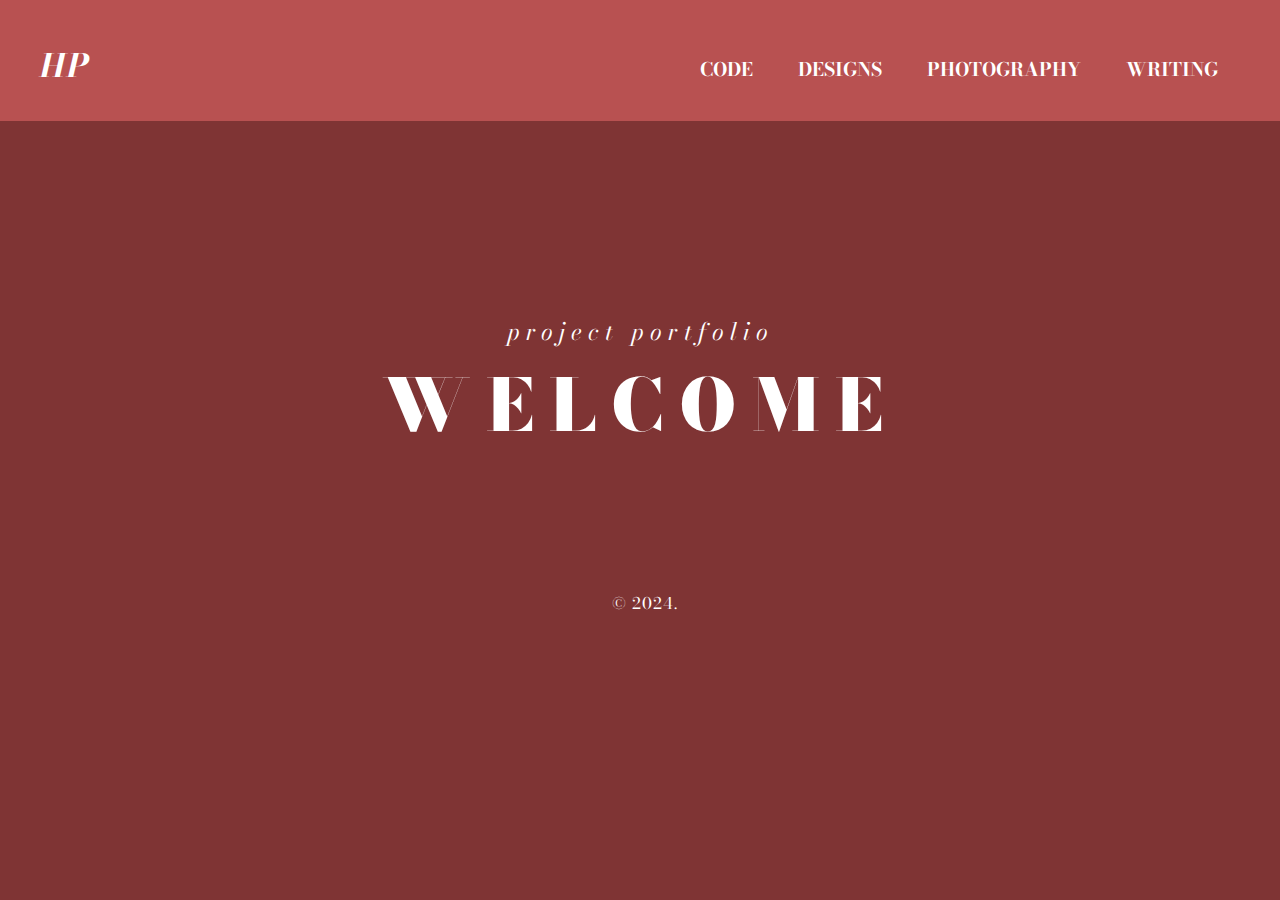
<file: index.html>
<!DOCTYPE html>

<!-- Set Text Encoding -->
<meta http-equiv="Content-Type" content="text/html; charset=UTF-8" />

<html>

<head>

	<!-- Set Webpage Title -->
	<title>November's Visions</title>

	<!-- CSS -->
	<link rel="stylesheet" href="/styles/site.css">

	<!-- External CSS -->
	<link rel="preconnect" href="https://fonts.googleapis.com">
	<link rel="preconnect" href="https://fonts.gstatic.com" crossorigin>
	<link href="https://fonts.googleapis.com/css2?family=Bodoni+Moda:ital,wght@0,400;0,500;0,700;1,400;1,500&display=swap"
		rel="stylesheet">

</head>

<!-- Website Content -->

<body style="overflow: hidden;">

	<!-- Header -->
	<div class="header">
		<a href="/">
			<div class="hp">
				<h1>HP</h1>
			</div>

			<!-- MENU -->
			<div class="nav">
				<h3>
					<a href="/code">CODE</a>

					<a href="/designs">DESIGNS</a>

					<a href="/photos">PHOTOGRAPHY</a>

					<a href="/writing">WRITING</a>
				</h3>

			</div>

	</div>

	<!-- Mobile Menu -->
	<div class="mobile-nav">
		<a href="/">
			<h1>HP</h1>
		</a>

		<!-- Menu Icon -->
		<div class="bars">
			<input class="side-menu" onclick="toggleVisibility()" type="checkbox" id="side-menu" />
			<label class="hamb" for="side-menu"><span class="hamb-line"></span></label>
		</div>

		<!-- Mobile Dropdown -->
		<div id="mobile-dropdown" class="mobile-dropdown">
			<h3>
				<a href="/code">CODE</a>

				<a href="/designs">DESIGNS</a>

				<a href="/photos">PHOTOGRAPHY</a>

				<a href="/writing">WRITING</a>
			</h3>
		</div>
	</div>

	<!-- Menu Javascript -->
	<script src="/scripts/toggle-visibility.js"></script>

	<!--Main Content -->
	<div class="home">

		<h2>project portfolio</h2>
		<h1>WELCOME</h1>

	</div>

	<!--Footer -->
	<div class="footer-large">
		<p>&nbsp; &copy; 2024. </p>
	</div>


</body>

</html>
</file>
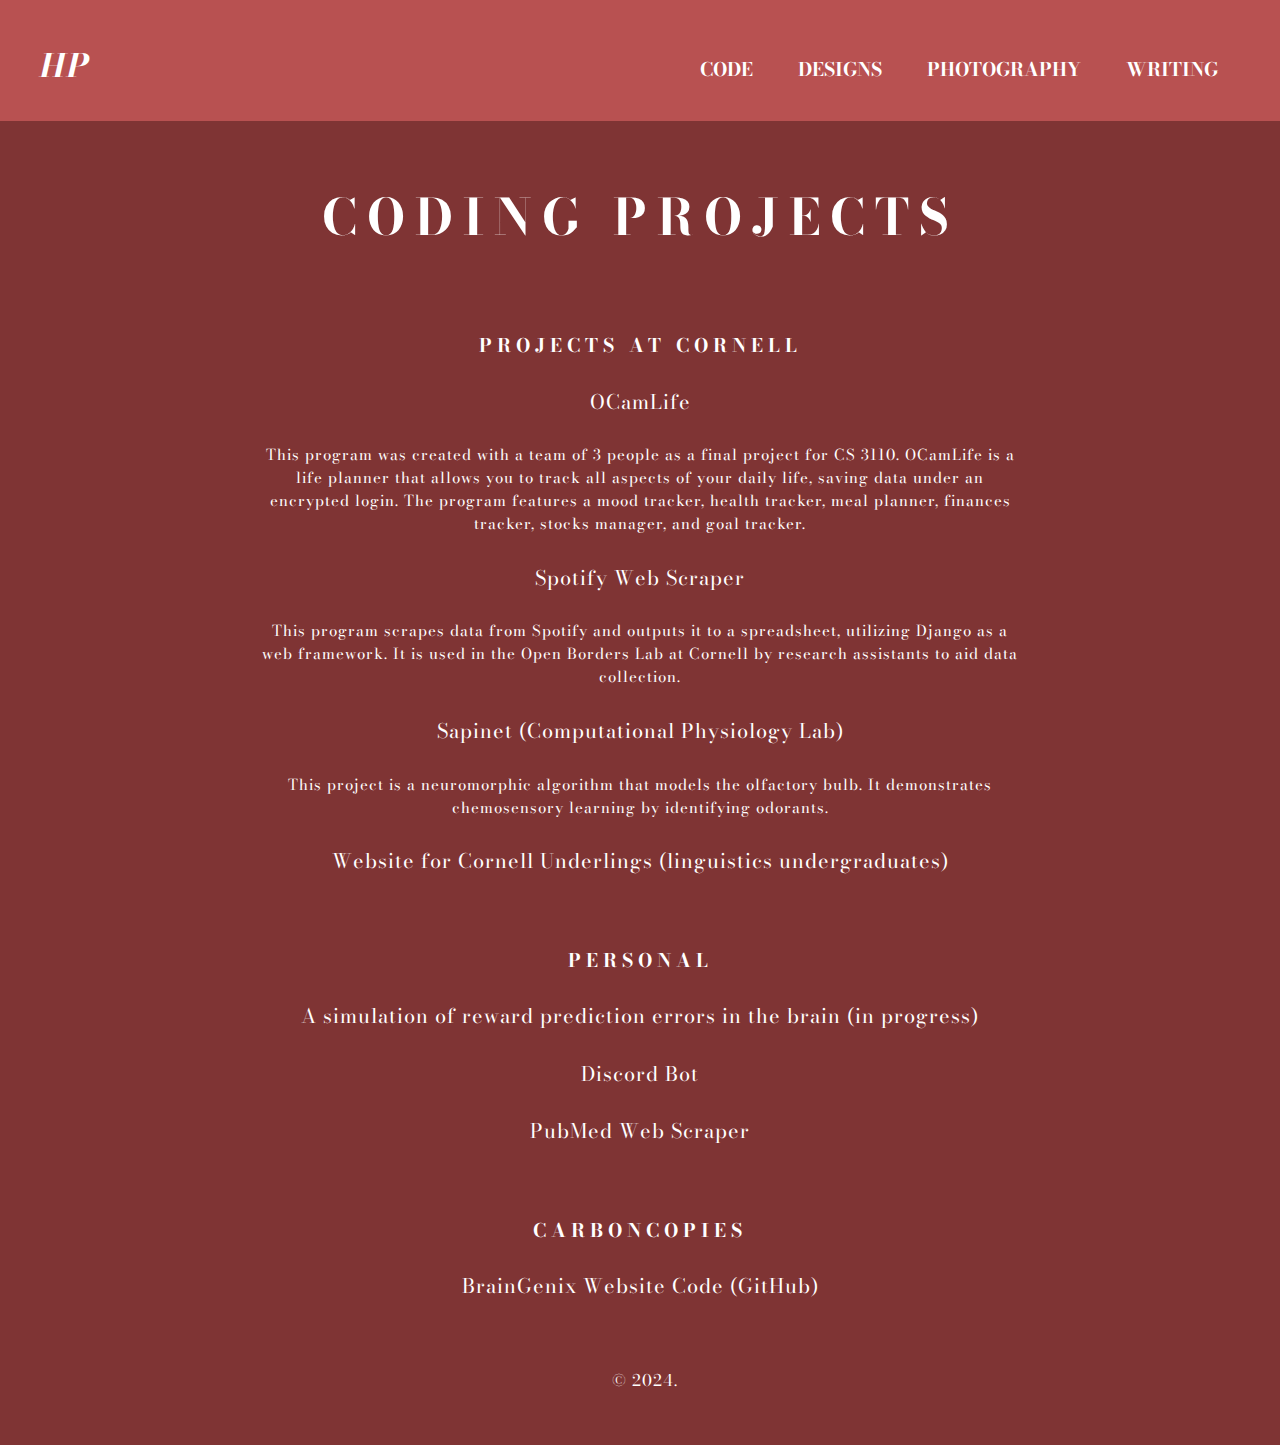
<file: code/index.html>
<!DOCTYPE html>

<!-- Set Text Encoding -->
<meta http-equiv="Content-Type" content="text/html; charset=UTF-8" />

<html>

<head>

	<!-- Set Webpage Title -->
	<title>November's Visions</title>

	<!-- CSS -->
	<link rel="stylesheet" href="/styles/site.css">

	<!-- External CSS -->
	<link rel="preconnect" href="https://fonts.googleapis.com">
	<link rel="preconnect" href="https://fonts.gstatic.com" crossorigin>
	<link href="https://fonts.googleapis.com/css2?family=Bodoni+Moda:ital,wght@0,400;0,500;0,700;1,400;1,500&display=swap"
		rel="stylesheet">

</head>

<!-- Website Content -->

<body>

	<!-- Header -->
	<div class="header">
		<a href="/">
			<div class="hp">
				<h1>HP</h1>
			</div>

			<!-- MENU -->
			<div class="nav">
				<h3>
					<a href="/code">CODE</a>

					<a href="/designs">DESIGNS</a>

					<a href="/photos">PHOTOGRAPHY</a>

					<a href="/writing">WRITING</a>
				</h3>

			</div>

	</div>

	<!-- Mobile Menu -->
	<div class="mobile-nav">
		<a href="/">
			<h1>HP</h1>
		</a>

		<!-- Menu Icon -->
		<div class="bars">
			<input class="side-menu" onclick="toggleVisibility()" type="checkbox" id="side-menu" />
			<label class="hamb" for="side-menu"><span class="hamb-line"></span></label>
		</div>

		<!-- Mobile Dropdown -->
		<div id="mobile-dropdown" class="mobile-dropdown">
			<h3>
				<a href="/code">CODE</a>

				<a href="/designs">DESIGNS</a>

				<a href="/photos">PHOTOGRAPHY</a>

				<a href="/writing">WRITING</a>
			</h3>
		</div>
	</div>

	<!-- Menu Javascript -->
	<script src="/scripts/toggle-visibility.js"></script>

	<!-- Main Content -->
	<div class="code"><br>

		<h1 class="title">CODING PROJECTS</h1><br>

		<h3 class="subtitle">Projects at Cornell</h3>

		<a href="https://github.com/novembersvisions/ocamlife" target="_blank">
			<h4>OCamLife</h4>
		</a>
		<h5>This program was created with a team of 3 people as a final project for CS 3110.
			OCamLife is a life planner that allows you to track all aspects of your daily life, saving data under an
			encrypted login. The program features a mood tracker, health tracker, meal planner, finances tracker, stocks
			manager, and goal tracker.</h5>

		<a href="https://github.com/Zite0/spotify-web-scraper" target="_blank">
			<h4>Spotify Web Scraper</h4>
		</a>
		<h5>This program scrapes data from Spotify and outputs it to a spreadsheet, utilizing Django as a web framework. It
			is used in the Open Borders Lab at
			Cornell by research assistants to aid data collection. </h5>

		<h4>Sapinet (Computational Physiology Lab)</h4>
		<h5>This project is a neuromorphic algorithm that models the olfactory bulb. It demonstrates chemosensory learning
			by identifying odorants.</h5>

		<a href="https://github.com/novembersvisions/underlings-website" target="_blank">
			<h4>Website for Cornell Underlings (linguistics undergraduates)</h4>
		</a>
		<br>

		<h3 class="subtitle">Personal</h3>

		<a href="https://github.com/novembersvisions/rpe-model" target="_blank">
			<h4>A simulation of reward prediction errors in the brain (in progress)</h4>
		</a>

		<a href="https://github.com/novembersvisions/discord-bot" target="_blank">
			<h4>Discord Bot</h4>
		</a>

		<a href="https://github.com/novembersvisions/wbe-webscraper" target="_blank">
			<h4>PubMed Web Scraper</h4>
		</a>

		<br>

		<h3 class="subtitle">Carboncopies</h3>

		<a href="https://github.com/carboncopies/BrainGenix-Webpage" target="_blank">
			<h4>BrainGenix Website Code (GitHub)</h4>
		</a>

	</div>

	<!--Footer -->
	<div class="footer-small">
		<p>&nbsp; &copy; 2024. </p>
	</div>


</body>

</html>
</file>
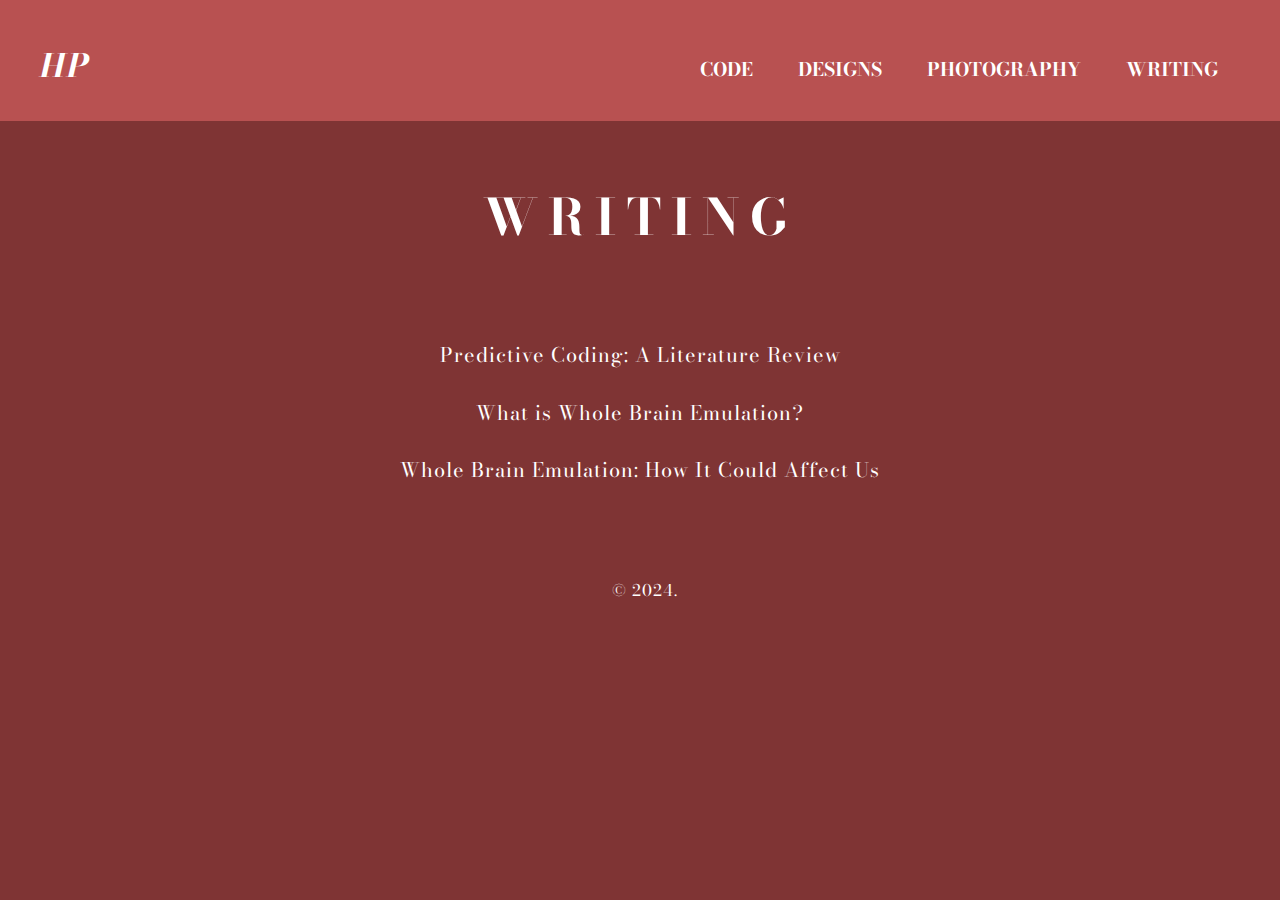
<file: writing/index.html>
<!DOCTYPE html>

<!-- Set Text Encoding -->
<meta http-equiv="Content-Type" content="text/html; charset=UTF-8" />

<html>

<head>

	<!-- Set Webpage Title -->
	<title>November's Visions</title>

	<!-- CSS -->
	<link rel="stylesheet" href="/styles/site.css">

	<!-- External CSS -->
	<link rel="preconnect" href="https://fonts.googleapis.com">
	<link rel="preconnect" href="https://fonts.gstatic.com" crossorigin>
	<link href="https://fonts.googleapis.com/css2?family=Bodoni+Moda:ital,wght@0,400;0,500;0,700;1,400;1,500&display=swap"
		rel="stylesheet">

</head>

<!-- Website Content -->

<body>

	<!-- Header -->
	<div class="header">
		<a href="/">
			<div class="hp">
				<h1>HP</h1>
			</div>

			<!-- MENU -->
			<div class="nav">
				<h3>
					<a href="/code">CODE</a>

					<a href="/designs">DESIGNS</a>

					<a href="/photos">PHOTOGRAPHY</a>

					<a href="/writing">WRITING</a>
				</h3>

			</div>

	</div>

	<!-- Mobile Menu -->
	<div class="mobile-nav">
		<a href="/">
			<h1>HP</h1>
		</a>

		<!-- Menu Icon -->
		<div class="bars">
			<input class="side-menu" onclick="toggleVisibility()" type="checkbox" id="side-menu" />
			<label class="hamb" for="side-menu"><span class="hamb-line"></span></label>
		</div>

		<!-- Mobile Dropdown -->
		<div id="mobile-dropdown" class="mobile-dropdown">
			<h3>
				<a href="/code">CODE</a>

				<a href="/designs">DESIGNS</a>

				<a href="/photos">PHOTOGRAPHY</a>

				<a href="/writing">WRITING</a>
			</h3>
		</div>
	</div>

	<!-- Menu Javascript -->
	<script src="/scripts/toggle-visibility.js"></script>

	<!--Main Content -->
	<div class="writing">

		<br>
		<h1 class="title">WRITING</h1><br>

		<a href="https://docs.google.com/document/d/1GKq9rvZ_sXHDT35lC6P6rW7oi5Lq7-G1S0hTmcoyit4/edit?usp=sharing"
			target="_blank">
			<h4>Predictive Coding: A Literature Review</h4>
		</a>

		<a href="https://docs.google.com/document/d/13UdObdxPL6l6zEG0wYD8cveyD1DmvttZcNtbI9mFENo/edit?usp=sharing"
			target="_blank">
			<h4>What is Whole Brain Emulation?</h4>
		</a>

		<a href="https://docs.google.com/document/d/1ScWeER9zeFBxwPhHOiqkRBKx_o-AQw1_V7HP6iwSTCA/edit?usp=sharing"
			target="_blank">
			<h4>Whole Brain Emulation: How It Could Affect Us</h4>
		</a>


	</div>

	<!--Footer -->
	<div class="footer">
		<p>&nbsp; &copy; 2024. </p>
	</div>


</body>

</html>
</file>
<file: styles/site.css>
html body {
    font-family: 'Bodoni Moda', serif;
    background-color: #7f3434;
    overflow-x: hidden;
    padding: 0;
    margin: 0;
}

.header {
    background-color: #b85151;
    width: 100%;
    height: 10%;
    padding: 20px;
    overflow: hidden;
}

h1 {
    color: white;
    letter-spacing: 2px;
}

h2 {
    color: white;
    font-style: italic;
    font-weight: 400;
    letter-spacing: 6px;
}

h3 {
    color: white;
}

h4 {
    color: white;
    font-weight: 400;
    letter-spacing: 1px;
    font-size: 20px;
}

h5 {
    color: white;
    font-weight: 300;
    letter-spacing: 1px;
    font-size: 15px;
}

p {
    color: white;
    letter-spacing: 1px;
    line-height: 30px;
}

a {
    text-decoration: none;
    color: white;
    cursor: pointer;
}

.subtitle {
    letter-spacing: 5px;
    font-weight: 900px;
    text-transform: uppercase;
}

.sub {
    font-style: italic;
}

.mobile-nav {
    margin-top: -125px;
    position: absolute;
    z-index: 1;
}

.mobile-nav h1 {
    margin-left: 50px;
    font-size: 45px;
    font-style: italic;
}

.bars {
    margin-left: 820px;
    margin-top: -105px;
}

.nav a {
    margin-right: 40px;
}

.home {
    text-align: center;
}

.home h1 {
    margin-top: -20px;
    letter-spacing: 15px;
    font-weight: 900;
}

.footer-large {
    text-align: center;
    margin-top: 10%;
    margin-bottom: 50px;
}

.footer-small {
    text-align: center;
    margin-top: 5%;
    margin-bottom: 50px;
}

.footer {
    text-align: center;
    margin-top: 7%;
    margin-bottom: 50px;
}

.hp h1 {
    font-style: italic;
    margin-left: 20px;
}

.designs {
    text-align: center;
    margin-top: 0px;
}

.title {
    font-size: 50px;
    letter-spacing: 10px;
    font-weight: 900px;
}

.pic1 {
    display: inline-block;
    vertical-align: top;
}

.pic2 {
    display: inline-block;
    vertical-align: top;
    margin-top: -290px;
    margin-left: -420px;
}

.pic3 {
    display: inline-block;
    vertical-align: top;
    margin-top: -290px;
    margin-top: -25px;
}

.pic4 {
    margin-top: -25px;
}

.pic5 {
    display: inline-block;
    vertical-align: top;
}

.pic6 {
    display: inline-block;
    vertical-align: top;
    margin-top: -290px;
    margin-left: -390px;
}

.code,
.photos {
    text-align: center;
    margin-top: 0px;
}

.code {
    margin-right: 20%;
    margin-left: 20%;
}

.writing {
    text-align: center;
}

.photos img {
    margin-bottom: -2px;
}

.code ul li {
    color: white;
    text-align: left;
    width: 400px;
    margin-bottom: 15px;
    margin-left: auto;
    margin-right: auto;
}

.code ul {
    margin-bottom: 50px;
}

/* main css */

@media screen and (min-device-width: 800px) {

    .header {
        margin: 0;
        position: sticky;
        top: 0;
    }

    .home {
        margin-top: 15%;
    }

    .home h1 {
        font-size: 72px;
    }

    .mobile-design {
        display: none;
    }

    /* nav menu */

    .nav {
        margin-top: -100px;
        margin-left: 50%;
        width: 50%;
    }

    .mobile-nav,
    .mobile-dropbtn {
        display: none;
    }

    .intro {
        width: 60%;
        margin-left: auto;
        margin-right: auto;
    }
}


/* mobile css */
@media screen and (max-device-width: 800px) {

    .header {
        height: 100px;
    }

    .mobile-design {
        margin-bottom: 20px;
        text-align: center;
    }

    .contain,
    .photos {
        margin-right: -40px;
    }

    .code {
        margin-right: 15%;
        margin-left: 20%;
    }

    .hp,
    .designs {
        display: none;
    }

    .home {
        margin-top: 400px;
        margin-bottom: 400px;
    }

    .home h1 {
        font-size: 90px;
    }

    .home h2 {
        font-size: 50px;
    }

    h2 {
        font-size: 35px;
    }

    h3 {
        font-size: 35px;
        letter-spacing: 4px;
    }

    h4 {
        font-size: 35px;
    }

    h5 {
        font-size: 35px;
    }

    p {
        line-height: 45px;
        font-size: 35px;
    }

    .title {
        font-size: 72px;
        letter-spacing: 10px;
        font-weight: 900px;
    }

    .code ul li {
        width: 600px;
        font-size: 25px;
    }

    .code ul {
        margin-bottom: 80px;
    }

    .mobile-dropdown {
        margin-top: 100px;
        text-align: center;
    }

    .mobile-dropdown h3 {
        margin-top: 140px;
    }

    .mobile-dropdown h3 a {
        margin-bottom: 120px;
    }

    #mobile-dropbtn {
        color: white;
        padding: 16px;
        font-size: 20px;
    }

    #mobile-dropdown {
        width: 100%;
        height: 100%;
        position: fixed;
        background-color: #7f3434;
        color: white;
        overflow: hidden;
    }

    #mobile-dropdown a {
        color: white;
        padding: 12px 16px;
        text-decoration: none;
        display: block;
    }

    #mobile-dropdown {
        display: none;
        transition: display .5s ease-out;
    }

    /* Menu Icon */

    .hamb {
        cursor: pointer;
        float: right;
        padding: 40px 20px;
    }

    .hamb-line {
        background: white;
        display: block;
        height: 4px;
        position: relative;
        width: 48px;
    }

    .hamb-line::before,
    .hamb-line::after {
        background: white;
        content: '';
        display: block;
        height: 100%;
        position: absolute;
        transition: all .2s ease-out;
        width: 100%;
    }

    .hamb-line::before {
        top: 15px;
    }

    .hamb-line::after {
        top: -15px;
    }

    .side-menu {
        display: none;
    }

    /* Toggle menu icon */

    .side-menu:checked~.hamb .hamb-line {
        background: transparent;
    }

    .side-menu:checked~.hamb .hamb-line::before {
        transform: rotate(-45deg);
        top: 0;
    }

    .side-menu:checked~.hamb .hamb-line::after {
        transform: rotate(45deg);
        top: 0;
    }

    .nav {
        display: none;
        width: 0;
    }

    .footer-large {
        margin-top: 15%;
    }

    .footer-small {
        margin-top: 10%;
    }

    .footer {
        margin-top: 12%;
    }

    .footer,
    .footer-large,
    .footer-small {
        font-size: 9px;
    }
}
</file>
